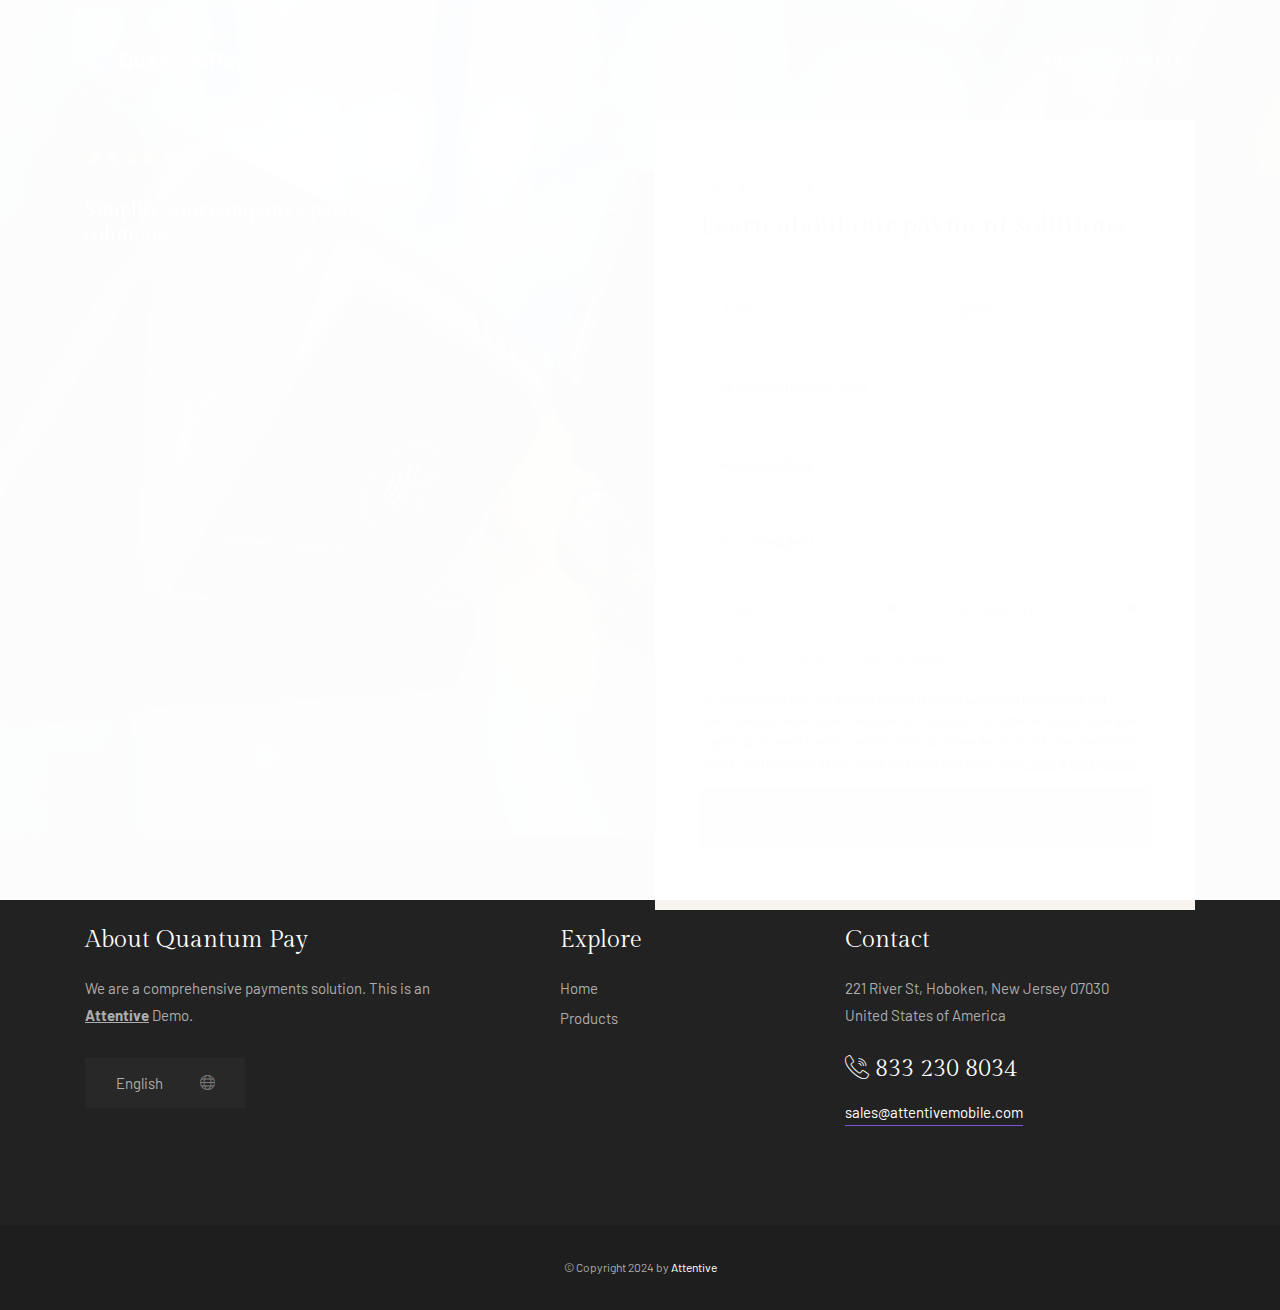
<file: index.html>
<!DOCTYPE html>
<html lang="zxx">

<head>
    <meta charset="utf-8">
    <meta name="viewport" content="width=device-width, initial-scale=1, maximum-scale=1" />
    <title>Quantum Pay Demo</title>
    <link rel="shortcut icon" type="image/ico" href="img/favicon.ico" />
    <link rel="stylesheet"
        href="https://fonts.googleapis.com/css2?family=Barlow&family=Barlow+Condensed&family=Gilda+Display&display=swap">
    <link rel="stylesheet" href="css/plugins.css" />
    <link rel="stylesheet" href="css/style.css" />
</head>


<body>
    <!-- Preloader -->
    <div class="preloader-bg"></div>
    <div id="preloader">
        <div id="preloader-status">
            <div class="preloader-position loader"> <span></span> </div>
        </div>
    </div>
    <!-- Progress scroll totop -->
    <div class="progress-wrap cursor-pointer">
        <svg class="progress-circle svg-content" width="100%" height="100%" viewBox="-1 -1 102 102">
            <path d="M50,1 a49,49 0 0,1 0,98 a49,49 0 0,1 0,-98" />
        </svg>
    </div>
    <!-- Navbar -->
    <nav class="navbar navbar-expand-lg">
        <div class="container">
            <!-- Logo -->
            <div class="logo-wrapper navbar-brand valign">
                <a href="index.html">
                    <div class="logo">
                        <img src="img/logo.png" class="logo-img" alt="">
                    </div>
                </a>
            </div>
            <button class="navbar-toggler" type="button" data-toggle="collapse" data-target="#navbarSupportedContent"
                aria-controls="navbarSupportedContent" aria-expanded="false" aria-label="Toggle navigation"> <span
                    class="icon-bar"><i class="ti-line-double"></i></span> </button>
            <!-- Navbar links -->
            <div class="collapse navbar-collapse" id="navbarSupportedContent">
                <ul class="navbar-nav ml-auto">
                    <li class="nav-item"><a class="nav-link active" href="index.html" style="text-decoration: underline;">Home</a></li>
                    <li class="nav-item"><a class="nav-link" href="products.html">Products</a></li>
                </ul>
            </div>
        </div>
    </nav>

    <!-- Demo Form -->
    <section class="testimonials">
        <div class="background bg-img bg-fixed section-padding pb-0" data-background="img/slider/paymentsbackground.jpg"
            data-overlay-dark="2">
            <div class="container">
                <div class="row">
                    <!-- DEMO -->
                    <div class="col-md-4 mb-30 mt-30">
                        <p><i class="star-rating"></i><i class="star-rating"></i><i class="star-rating"></i><i
                                class="star-rating"></i><i class="star-rating"></i></p>
                        <h5>Simplify your company's payment solutions.</h5>
                    </div>
                    <!-- Booking From -->
                    <div class="col-md-6 offset-md-2">
                        <div class="booking-box">
                            <div class="head-box">
                                <h6>Book a Demo</h6>
                                <h4>Learn about our payment solutions </h4>
                            </div>
                            <div class="booking-inner clearfix">
                                <form id="bookingForm" class="form1 clearfix">
                                    <div class="row">
                                        <div class="col-md-6">
                                            <div class="input1_wrapper">
                                                <label>First Name</label>
                                                <div class="input1_inner text_input">
                                                    <input id="firstName" type="text" class="" placeholder="First Name" required>
                                                </div>
                                            </div>
                                        </div>
                                        <div class="col-md-6">
                                            <div class="input1_wrapper">
                                                <label>Last Name</label>
                                                <div class="input1_inner text_input">
                                                    <input id="lastName" type="text" class="text"
                                                        placeholder="Last Name" required>
                                                </div>
                                            </div>
                                        </div>
                                        <div class="col-md-12">
                                            <div class="input1_wrapper">
                                                <label>Email Address</label>
                                                <div class="input1_inner text_input">
                                                    <input id="email" type="text" class="text"
                                                        placeholder="Email Address" required>
                                                </div>
                                            </div>
                                        </div>
                                        <div class="col-md-12">
                                            <div class="input1_wrapper">
                                                <label>Phone Number</label>
                                                <div class="input1_inner text_input">
                                                    <input id="phone" type="text" class="form-control" placeholder="Phone Number (e.g. +15550004567)" 
                                                           pattern="^\+\d{1,3}\d{6,14}$" required>
                                                </div>                                                
                                            </div>
                                        </div>                                       
                                        <div class="col-md-12">
                                            <div class="input1_wrapper">
                                                <label>Title</label>
                                                <div class="input1_inner text_input">
                                                    <input id="title" type="text" class="form-control"
                                                        placeholder="Title">
                                                </div>
                                            </div>
                                        </div>
                                        <div class="col-md-6">
                                            <div class="input1_wrapper">
                                                <label>Company Size</label>
                                                <div class="input1_inner text_input">
                                                    <select id="companySize" class="form-control custom-select" > 
                                                        <option value="" disabled selected>Select Company Size [Employee Count]</option>
                                                        <option value="1-50">1-50</option>
                                                        <option value="51-500">51-500</option>
                                                        <option value="500-2000">500-2000</option>
                                                        <option value="2000+">2000+</option>
                                                    </select>
                                                </div>
                                            </div>
                                        </div>
                                        <div class="col-md-6">
                                            <div class="input1_wrapper">
                                                <label>Industry</label>
                                                <div class="input1_inner text_input">
                                                    <select id="Industry" class="form-control custom-select" > 
                                                        <option value="" disabled selected>Select Industry</option>
                                                        <option value="Retail">Retail</option>
                                                        <option value="eCommerce">eCommerce</option>
                                                        <option value="Technology">Technology</option>
                                                        <option value="Fitness">Fitness</option>
                                                        <option value="Finance">Finance</option>
                                                        <option value="Healthcare">Healthcare</option>
                                                        <option value="Education">Education</option>
                                                        <option value="Media">Media & Entertainment</option>
                                                        <option value="Travel">Travel & Hospitality</option>
                                                        <option value="Sports">Sports</option>
                                                        <!-- Add more industry options as needed -->
                                                    </select>
                                                </div>
                                            </div>
                                        </div>                                                                    
                                        <div class="container ml-1 mt-3">
                                            <form>
                                                <div class="form-check">
                                                    <input class="form-check-input" type="checkbox" value="yes" id="sms_opt_in">
                                                    <label class="form-check-label" for="newsletter_signup">Opt In for Marketing SMS</label>
                                                </div>
                                            </form>
                                            <div class="head-box ml-4">
                                                <h12>Opt-In to marketing text messages*</h6>
                                            </div>
                                        </div>
                                        <p class="footer-bottom-copy-right" style="color: black; margin-top: 20px; margin-left: 20px; margin-right: 20px;">
                                            By checking this box, you agree to receive recurring automated promotional and personalized marketing text messages from Quantum Pay at the cell number used when signing up. Consent is not a condition of any purchase. Reply HELP for help and STOP to cancel. Msg frequency varies. Msg & data rates may apply. View <a href="https://www.attentive.com/legal/terms" style="color: black; text-decoration: underline;">Terms</a> & <a href="{Privacy_Policy_Hyperlink}" style="color: black; text-decoration: underline;">Privacy Policy</a>.
                                        </p>                                                                                                             
                                        <div class="col-md-12">
                                            <button id="purchase" type="submit" class="btn-form1-submit mt-15" style="color: white;">Book Now</button>
                                        </div>                                       
                                    </div>
                                </form>
                                <div id="thankYouMessage" style="display: none; font-family:Georgia, 'Times New Roman', Times, serif; font-size:  20px; color: black; margin-left: 20px;">
                                    Thank you for submitting! We will be in touch shortly.
                                </div> 
                            </div>
                        </div>
                    </div>
                </div>
            </div>
        </div>
    </section>
    <!-- Footer -->
    <footer class="footer">
        <div class="footer-top">
            <div class="container">
                <div class="row">
                    <div class="col-md-4">
                        <div class="footer-column footer-about">
                            <h3 class="footer-title">About Quantum Pay</h3>
                            <p class="footer-about-text">We are a comprehensive payments solution. This is an <a href="https://www.attentive.com/" style="text-decoration: underline; font-weight: bold;">Attentive</a> Demo.</p>
                            <div class="footer-language"> <i class="lni ti-world"></i>
                                <select onchange="location = this.value;">
                                    <option value="#0">English</option>
                                </select>
                            </div>
                        </div>
                    </div>
                    <div class="col-md-3 offset-md-1">
                        <div class="footer-column footer-explore clearfix">
                            <h3 class="footer-title">Explore</h3>
                            <ul class="footer-explore-list list-unstyled">
                                <li><a href="index.html">Home</a></li>
                                <li><a href="products.html">Products</a></li>
                            </ul>
                        </div>
                    </div>
                    <div class="col-md-4">
                        <div class="footer-column footer-contact">
                            <h3 class="footer-title">Contact</h3>
                            <p class="footer-contact-text">221 River St, Hoboken, New Jersey 07030<br>United States of America
                            </p>
                            <div class="footer-contact-info">
                                <p class="footer-contact-phone"><span class="flaticon-call"></span> 833 230 8034</p>
                                <p class="footer-contact-mail">sales@attentivemobile.com</p>
                            </div>
                        </div>
                    </div>
                </div>
            </div>
        </div>
        <div class="footer-bottom">
            <div class="container">
                <div class="row">
                    <div class="col-md-12">
                        <div class="footer-bottom-inner">
                            <p class="footer-bottom-copy-right">© Copyright 2024 by <a href="https://www.attentive.com/">Attentive</a></p>
                        </div>
                    </div>
                </div>
            </div>
        </div>
    </footer>
    <!-- jQuery -->
    <script src="js/jquery-3.6.0.min.js"></script>
    <script src="js/jquery-migrate-3.0.0.min.js"></script>
    <script src="js/modernizr-2.6.2.min.js"></script>
    <script src="js/imagesloaded.pkgd.min.js"></script>
    <script src="js/jquery.isotope.v3.0.2.js"></script>
    <script src="js/pace.js"></script>
    <script src="js/popper.min.js"></script>
    <script src="js/bootstrap.min.js"></script>
    <script src="js/scrollIt.min.js"></script>
    <script src="js/jquery.waypoints.min.js"></script>
    <script src="js/owl.carousel.min.js"></script>
    <script src="js/jquery.stellar.min.js"></script>
    <script src="js/jquery.magnific-popup.js"></script>
    <script src="js/YouTubePopUp.js"></script>
    <script src="js/select2.js"></script>
    <script src="js/datepicker.js"></script>
    <script src="js/smooth-scroll.min.js"></script>
    <script src="js/custom.js"></script>
    <script src="js/attentiveapis.js"></script>
    <script src="https://cdn.attn.tv/quantumpaydemo/dtag.js"></script>
</body>

</html>
</file>
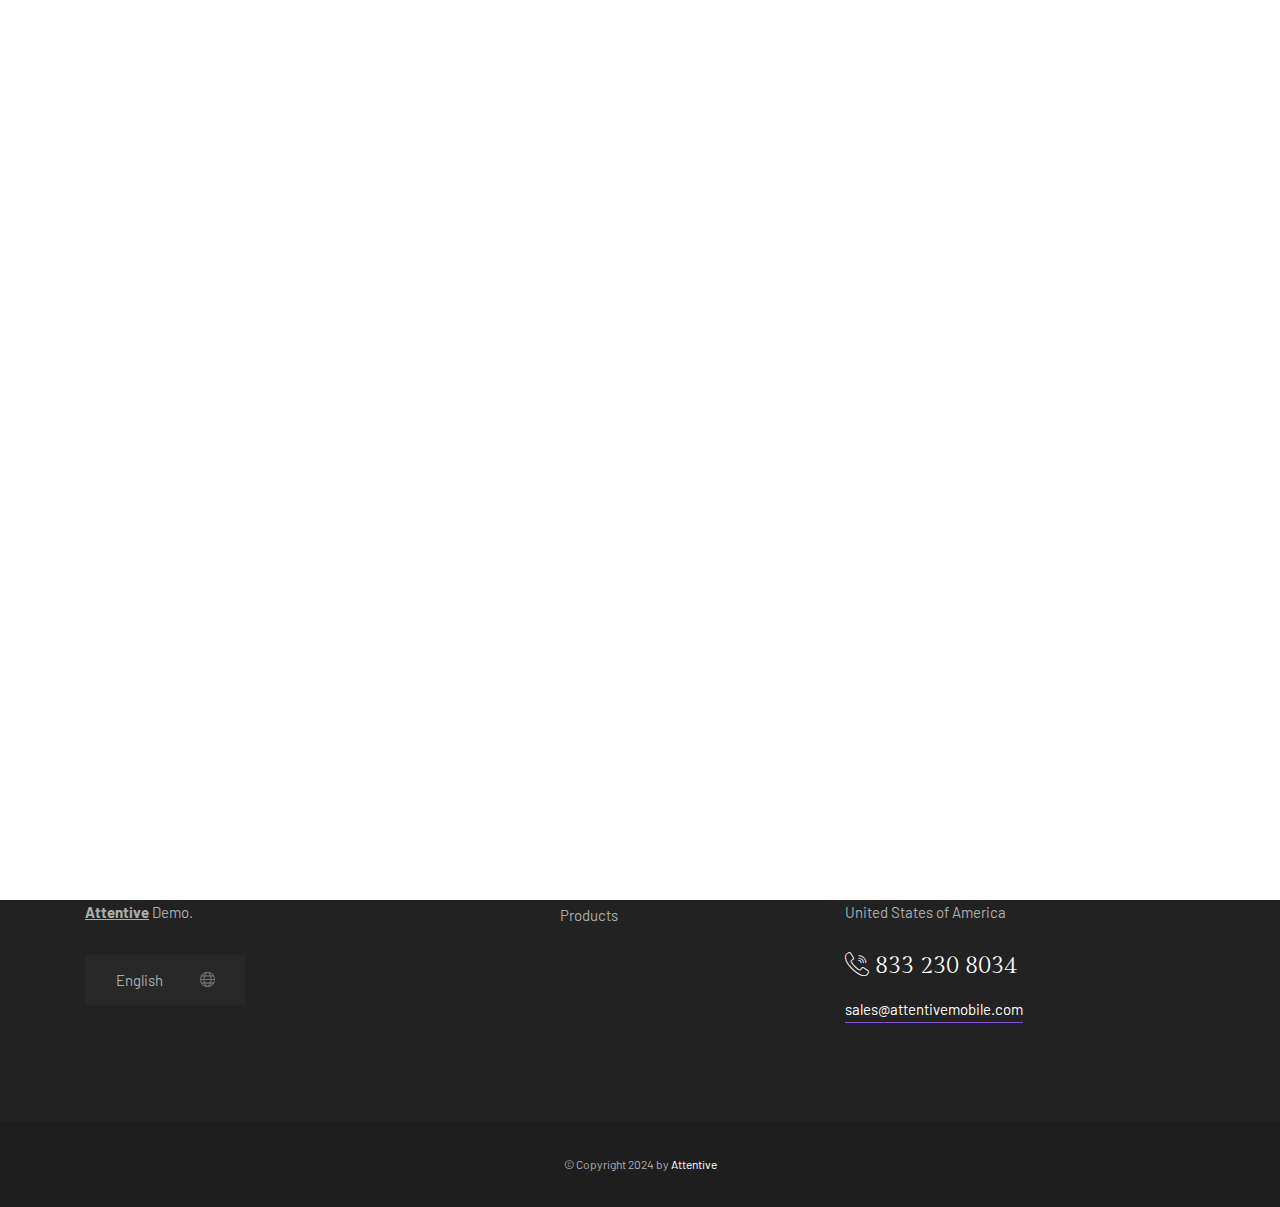
<file: products.html>
<!DOCTYPE html>
<html lang="zxx">

<head>
    <meta charset="utf-8">
    <meta http-equiv="X-UA-Compatible" content="IE=edge" />
    <meta name="viewport" content="width=device-width, initial-scale=1, maximum-scale=1" />
    <title>Quantum Pay Demo</title>
    <link rel="shortcut icon" type="image/ico" href="img/favicon.ico" />
    <link rel="stylesheet"
        href="https://fonts.googleapis.com/css2?family=Barlow&family=Barlow+Condensed&family=Gilda+Display&display=swap">
    <link rel="stylesheet" href="css/plugins.css" />
    <link rel="stylesheet" href="css/style.css" />
</head>

<body>
    <!-- Preloader -->
    <div class="preloader-bg"></div>
    <div id="preloader">
        <div id="preloader-status">
            <div class="preloader-position loader"> <span></span> </div>
        </div>
    </div>
    <!-- Progress scroll totop -->
    <div class="progress-wrap cursor-pointer">
        <svg class="progress-circle svg-content" width="100%" height="100%" viewBox="-1 -1 102 102">
            <path d="M50,1 a49,49 0 0,1 0,98 a49,49 0 0,1 0,-98" />
        </svg>
    </div>
    <!-- Navbar -->
    <nav class="navbar navbar-expand-lg">
        <div class="container">
            <!-- Logo -->
            <div class="logo-wrapper navbar-brand valign">
                <a href="index.html">
                    <div class="logo">
                        <img src="img/logo.png" class="logo-img" alt="">
                    </div>
                </a>
            </div>
            <button class="navbar-toggler" type="button" data-toggle="collapse" data-target="#navbarSupportedContent"
                aria-controls="navbarSupportedContent" aria-expanded="false" aria-label="Toggle navigation"> <span
                    class="icon-bar"><i class="ti-line-double"></i></span> </button>
            <!-- Navbar links -->
            <div class="collapse navbar-collapse" id="navbarSupportedContent">
                <ul class="navbar-nav ml-auto">
                    <li class="nav-item"><a class="nav-link" href="index.html">Home</a></li>
                    <li class="nav-item"><a class="nav-link active" href="products.html" style="text-decoration: underline;">Products</a></li>
                </ul>
            </div>
        </div>
    </nav>

    <!-- Demo Form -->
    <section class="testimonials">
        <div class="background bg-img bg-fixed section-padding pb-0" data-background="img/slider/paymentsbackground2.jpg"
            data-overlay-dark="2">
            <div class="container">
                <div class="row">
                    <!-- DEMO -->
                    <div class="col-md-4 mb-30 mt-30">
                        <p><i class="star-rating"></i><i class="star-rating"></i><i class="star-rating"></i><i
                                class="star-rating"></i><i class="star-rating"></i></p>
                        <h5>Simplify your company's payment solutions.</h5>
                    </div>
                    <!-- Description -->
                    <div class="col-md-6 offset-md-2">
                        <div style="background-color: #181818; padding: 20px; color: black;">
                            <p>
                                <strong>Quantum Pay Edge</strong> is a cutting-edge payments platform designed to revolutionize the way businesses manage their transactions. With a focus on simplicity and efficiency, Quantum Pay streamlines payment processes, offering a comprehensive suite of tools and features tailored to meet the diverse needs of modern businesses. Whether you're a small startup or a large enterprise, Quantum Pay provides a seamless experience, enabling you to accept payments effortlessly, manage invoices efficiently, and track transactions in real-time.
                            </p>
                            <p>
                                At Quantum Pay, we understand the challenges businesses face when it comes to managing payments. That's why we've developed a powerful yet user-friendly platform that empowers businesses to take control of their financial operations. From secure payment processing to customizable invoicing solutions, Quantum Pay offers everything you need to streamline your payment workflows and drive growth. Say goodbye to complexity and hello to simplicity with Quantum Pay – the ultimate payments platform for businesses of all sizes.
                            </p>                            
                        </div>
                        
                                        
                        <div class="col-md-12 text-center mt-4"> <!-- Center the button and add top margin -->
                            <a href="index.html" id="purchase" class="btn btn-form1-submit" style="color: white;">Book a Demo</a>
                        </div> 
                        <span> 
                            <!-- Space -->
                        </span>                       
                        
                    </div>
                </div>
            </div>
        </div>
    </section>
    <!-- Footer -->
    <footer class="footer">
        <div class="footer-top">
            <div class="container">
                <div class="row">
                    <div class="col-md-4">
                        <div class="footer-column footer-about">
                            <h3 class="footer-title">About Quantum Pay</h3>
                            <p class="footer-about-text">We are a comprehensive payments solution. This is an <a href="https://www.attentive.com/" style="text-decoration: underline; font-weight: bold;">Attentive</a> Demo.</p>
                            <div class="footer-language"> <i class="lni ti-world"></i>
                                <select onchange="location = this.value;">
                                    <option value="#0">English</option>
                                </select>
                            </div>
                        </div>
                    </div>
                    <div class="col-md-3 offset-md-1">
                        <div class="footer-column footer-explore clearfix">
                            <h3 class="footer-title">Explore</h3>
                            <ul class="footer-explore-list list-unstyled">
                                <li><a href="index.html">Home</a></li>
                                <li><a href="products.html">Products</a></li>
                            </ul>
                        </div>
                    </div>
                    <div class="col-md-4">
                        <div class="footer-column footer-contact">
                            <h3 class="footer-title">Contact</h3>
                            <p class="footer-contact-text">221 River St, Hoboken, New Jersey 07030<br>United States of America
                            </p>
                            <div class="footer-contact-info">
                                <p class="footer-contact-phone"><span class="flaticon-call"></span>  833 230 8034</p>
                                <p class="footer-contact-mail">sales@attentivemobile.com</p>
                            </div>
                        </div>
                    </div>
                </div>
            </div>
        </div>
        <div class="footer-bottom">
            <div class="container">
                <div class="row">
                    <div class="col-md-12">
                        <div class="footer-bottom-inner">
                            <p class="footer-bottom-copy-right">© Copyright 2024 by <a href="https://www.attentive.com/">Attentive</a></p>
                        </div>
                    </div>
                </div>
            </div>
        </div>
    </footer>
    <!-- jQuery -->
    <script src="js/jquery-3.6.0.min.js"></script>
    <script src="js/jquery-migrate-3.0.0.min.js"></script>
    <script src="js/modernizr-2.6.2.min.js"></script>
    <script src="js/imagesloaded.pkgd.min.js"></script>
    <script src="js/jquery.isotope.v3.0.2.js"></script>
    <script src="js/pace.js"></script>
    <script src="js/popper.min.js"></script>
    <script src="js/bootstrap.min.js"></script>
    <script src="js/scrollIt.min.js"></script>
    <script src="js/jquery.waypoints.min.js"></script>
    <script src="js/owl.carousel.min.js"></script>
    <script src="js/jquery.stellar.min.js"></script>
    <script src="js/jquery.magnific-popup.js"></script>
    <script src="js/YouTubePopUp.js"></script>
    <script src="js/select2.js"></script>
    <script src="js/datepicker.js"></script>
    <script src="js/smooth-scroll.min.js"></script>
    <script src="js/custom.js"></script>
    <script src="js/attentiveapis.js"></script>
    <script src="https://cdn.attn.tv/quantumpaydemo/dtag.js"></script>
</body>

</html>
</file>
<file: css/style.css>
/* -------------------------------------------------------

 01. Basics style
 02. Helper style
 03. Selection style 
 04. Preloader style
 05. Owl-Theme custom style
 06. Section style
 07. Navbar style
 08. Header style
 09. Slider-fade style (Homepage Slider)
 10. Slider style (Inner Page Slider)
 12. Slider Grid Background style
 13. Page Banner Header style
 25. Booking style
 26. Pricing style
 32. Contact style
 33. Buttons style
 35. 404 Page style
 36. Footer style
 37. toTop Button style
 38. Overlay Effect Bg image style
 39. Responsive (Media Query)
 
------------------------------------------------------- */


/* ======= Basic style ======= */
html,
body {
    -moz-osx-font-smoothing: grayscale;
    -webkit-font-smoothing: antialiased;
    -moz-font-smoothing: antialiased;
    font-smoothing: antialiased;
}
* {
    margin: 0;
    padding: 0;
    -webkit-box-sizing: border-box;
    box-sizing: border-box;
    outline: none;
    list-style: none;
    word-wrap: break-word;
}
body {
    font-family: 'Barlow', sans-serif;
    font-size: 15px;
    font-weight: 400;
    line-height: 1.75em;
    color: #666;
    overflow-x: hidden !important;
}
p {
    font-family: 'Barlow', sans-serif;
    font-size: 15px;
    font-weight: 400;
    line-height: 1.75em;
    color: #666;
    margin-bottom: 20px;
}
h1,
h2,
h3,
h4,
h5,
h6 {
    font-family: 'Gilda Display', serif;;
    font-weight: 400;
    line-height: 1.25em;
    margin: 0 0 20px 0;
    color: #222;
}
img {
    width: 100%;
    height: auto;
}
img {
    -webkit-transition: all 0.5s;
    -o-transition: all 0.5s;
    transition: all 0.5s;
    color: #f4f4f4;
}
span,
a,
a:hover {
    display: inline-block;
    text-decoration: none;
    color: inherit;
}
b {
    font-weight: 400;
    color: #8250DF;
}

/* text field */
input[type="password"]:focus,
input[type="email"]:focus,
input[type="text"]:focus,
input[type="file"]:focus,
input[type="radio"]:focus,
input[type="checkbox"]:focus,
textarea:focus {
    outline: none;
}
input[type="password"],
input[type="email"],
input[type="text"],
input[type="file"],
textarea {
    max-width: 100%;
    margin-bottom: 15px;
    padding: 10px 0;
    height: auto;
    background-color: transparent;
    -webkit-box-shadow: none;
    box-shadow: none;
    border-width: 0 0 1px;
    border-style: solid;
    display: block;
    width: 100%;
    line-height: 1.5em;
    font-family: 'Barlow', sans-serif;
    font-size: 15px;
    font-weight: 400;
    color: #666;
    background-image: none;
    border-bottom: 1px solid #ececec;
    border-color: ease-in-out .15s, box-shadow ease-in-out .15s;
}
input:focus,
textarea:focus {
    border-bottom-width: 1px;
    border-color: #8250DF;
}
input[type="submit"],
input[type="reset"],
input[type="button"],
button {
    text-shadow: none;
    -webkit-box-shadow: none;
    box-shadow: none;
    line-height: 1.75em;
    -webkit-transition: background-color .15s ease-out;
    transition: background-color .15s ease-out;
    background: transparent;
    border: 0px solid transparent;
}
input[type="submit"]:hover,
input[type="reset"]:hover,
input[type="button"]:hover,
button:hover {
    border: 0px solid transparent;
}
select {
    padding: 10px;
    border-radius: 5px;
}
table,
th,
tr,
td {
    border: 1px solid #f8f5f0;
}
th,
tr,
td {
    padding: 10px;
}
input[type="radio"],
input[type="checkbox"] {
    display: inline;
}
input[type="submit"] {
    font-weight: 400;
    font-family: 'Gilda Display', serif;;
    text-transform: uppercase;
    background: #8250DF;
    color: #000;
    padding: 8px 24px;
    margin: 0;
    position: relative;
    font-size: 15px;
    letter-spacing: 3px;
}
.alert-success {
    background: transparent;
    color: #666;
    border: 1px solid #8250DF;
    border-radius: 0px;
}

/* placeholder */
::-webkit-input-placeholder {
    color: #666;
    font-size: 15px;
    font-weight: 400;
}
:-moz-placeholder {
    color: #666;
}
::-moz-placeholder {
    color: #666;
    opacity: 1;
}
:-ms-input-placeholder {
    color: #666;
}

/* blockquote */
blockquote {
    padding: 45px;
    display: block;
    position: relative;
    background-color: #f8f5f0;
    overflow: hidden;
    margin: 35px 0;
    font-size: 15px;
    font-weight: 400;
    line-height: 1.75em;
    color: #666;
}
blockquote p {
    font-family: inherit;
    margin-bottom: 0 !important;
    color: inherit;
    max-width: 650px;
    width:100%;
    position:relative;
    z-index:3;
}
blockquote:before {
    content: '\e645';
    font-family: 'Themify';
    position: absolute;
    right: 40px;
    bottom: 40px;
    font-size: 110px;
    opacity: 0.07;
    line-height: 1;
    color: #222;
}
blockquote p {
    margin-bottom: 0;
}
blockquote p a {
    color:inherit;
}
blockquote cite {
    display:inline-block;
    font-size: 15px;
    position:relative;
    padding-left: 60px;
    border-color:inherit;
    line-height:1;
    margin-top: 22px;
    font-style:normal;
    color: #8250DF;
    font-weight: 400;
}
blockquote cite:before {
    content: '';
    position: absolute;
    left: 0;
    bottom: 5px;
    width: 45px;
    height: 1px;
    border-top: 1px solid; 
    border-color:inherit;
    color: #8250DF;
}


/* ======= Helper style ======= */
.mt-0 {
  margin-top: 0 !important;
}
.mt-15 {
  margin-top: 15px !important;
}
.mt-20 {
  margin-top: 20px !important;
}
.mt-30 {
  margin-top: 30px !important;
}
.mt-60 {
  margin-top: 60px !important;
}
.mt-90 {
  margin-top: 90px !important;
}
.mb-0 {
  margin-bottom: 0 !important;
}
.mb-30 {
  margin-bottom: 30px !important;
}
.mb-60 {
  margin-bottom: 60px !important;
}
.mb-90 {
  margin-bottom: 90px !important;
}
.pb-0 {
  padding-bottom: 0 !important;
}
.no-padding {
  padding: 0 !important;
}

/* important */
.o-hidden {
    overflow: hidden;
}
.position-re {
    position: relative;
}
.full-width {
    width: 100%;
}
.bg-img {
    background-size: cover;
    background-repeat: no-repeat;
}
.bg-fixed {
    background-attachment: fixed;
}
.pattern {
    background-repeat: repeat;
    background-size: auto;
}
.bold {
    font-weight: 600;
}
.count {
    font-family: 'Gilda Display', serif;;
}
.valign {
    display: -webkit-box;
    display: -ms-flexbox;
    display: flex;
    -webkit-box-align: center;
    -ms-flex-align: center;
    align-items: center;
}
.v-middle {
    position: absolute;
    width: 100%;
    top: 50%;
    left: 0;
    -webkit-transform: translate(0%, -50%);
    transform: translate(0%, -50%);
}
.v-bottom {
    position: absolute;
    width: 100%;
    bottom: 5%;
    left: 0;
    -webkit-transform: translate(0%, -5%);
    transform: translate(0%, -5%);
}
.js .animate-box {
    opacity: 0;
}

/* background & color */
.bg-black {
    background: #222;
}
.bg-cream {
    background: #f8f5f0 ;
}
.color-1 {
color: #fff;
}
.color-2 {
color: #adadad;
}
.color-3 {
color: #666;
}
.color-4 {
color: #222;
}
.color-5 {
color: #8250DF;
}

/* star - white  */
.star {
  position: relative;
  display: inline-block;
  width: 0;
  height: 0;
  margin-left: 0.9em;
  margin-right: 0.9em;
  margin-bottom: 1.2em;
  border-right: 0.3em solid transparent;
  border-bottom: 0.7em solid #fff;
  border-left: 0.3em solid transparent;
  /* Controlls the size of the stars. */
  font-size: 8px;
}
.star:before, .star:after {
  content: "";
  display: block;
  width: 0;
  height: 0;
  position: absolute;
  top: 0.6em;
  left: -1em;
  border-right: 1em solid transparent;
  border-bottom: 0.7em solid #fff;
  border-left: 1em solid transparent;
  transform: rotate(-35deg);
}
.star:after {
  transform: rotate(35deg);
}
/* Star rating  */
.star-rating {
  position: relative;
  display: inline-block;
  width: 0;
  height: 0;
  margin-left: 0.9em;
  margin-right: 0.9em;
  margin-bottom: 2em;
  border-right: 0.3em solid transparent;
  border-bottom: 0.7em solid #e4a853;
  border-left: 0.3em solid transparent;
  /* Controlls the size of the stars. */
  font-size: 8px;
}
.star-rating:before, .star-rating:after {
  content: "";
  display: block;
  width: 0;
  height: 0;
  position: absolute;
  top: 0.6em;
  left: -1em;
  border-right: 1em solid transparent;
  border-bottom: 0.7em solid #e4a853;
  border-left: 1em solid transparent;
  transform: rotate(-35deg);
}
.star-rating:after {
  transform: rotate(35deg);
}


/* ======= Selection style ======= */
::-webkit-selection {
    color: #fff;
    background: #8250DF;
}
::-moz-selection {
    color: #fff;
    background: #8250DF;
}
::selection {
    color: #fff;
    background: #8250DF;
}


/* ======= Preloader style ======= */
.preloader-bg,
#preloader {
    position: fixed;
    width: 100%;
    height: 100%;
    overflow: hidden;
    background: #fff;
    z-index: 999999;
}
#preloader {
    display: table;
    table-layout: fixed;
}
#preloader-status {
    display: table-cell;
    vertical-align: middle;
}
.preloader-position {
    position: relative;
    margin: 0 auto;
    text-align: center;
    -webkit-box-sizing: border-box;
    -moz-box-sizing: border-box;
    -ms-box-sizing: border-box;
    -o-box-sizing: border-box;
    box-sizing: border-box;
}
.loader {
    position: relative;
    width: 55px;
    height: 55px;
    left: 50%;
    top: auto;
    margin-left: -22px;
    margin-top: 1px;
    -webkit-animation: rotate 1s infinite linear;
    -moz-animation: rotate 1s infinite linear;
    -ms-animation: rotate 1s infinite linear;
    -o-animation: rotate 1s infinite linear;
    animation: rotate 1s infinite linear;
    border: 1px solid rgba(0,0,0, 0.1);
    -webkit-border-radius: 50%;
    -moz-border-radius: 50%;
    -ms-border-radius: 50%;
    -o-border-radius: 50%;
    border-radius: 50%;
}
.loader span {
    position: absolute;
    width: 55px;
    height: 55px;
    top: -1px;
    left: -1px;
    border: 1px solid transparent;
    border-top: 1px solid #8250DF;
    -webkit-border-radius: 50%;
    -moz-border-radius: 50%;
    -ms-border-radius: 50%;
    -o-border-radius: 50%;
    border-radius: 50%;
}
@-webkit-keyframes rotate {
    0% {
        -webkit-transform: rotate(0deg);
    }
    100% {
        -webkit-transform: rotate(360deg);
    }
}
@keyframes rotate {
    0% {
        transform: rotate(0deg);
    }
    100% {
        transform: rotate(360deg);
    }
}


/* ======= Owl-Theme custom style ======= */
.owl-theme .owl-nav.disabled + .owl-dots {
    margin-top: 0px;
    line-height: 1.5;
    display: block;
    outline: none;
}
.owl-theme .owl-dots .owl-dot span {
    width: 12px;
    height: 12px;
    margin: 0 3px;
    border-radius: 50%;
    background: transparent;
    border: 1px solid #ADADAD;
}
.owl-theme .owl-dots .owl-dot.active span,
.owl-theme .owl-dots .owl-dot:hover span {
    background: #8250DF;
    border: 1px solid #8250DF;
}






/* ======= Section style ======= */
.section-padding {
    padding: 120px 0;
}
.section-padding2 {
    padding: 0 0 120px 0;
}
.section-padding h6 {
    color: #8250DF;
    font-size: 20px;
    margin-bottom: 20px;
}
.section-subtitle {
    font-size: 15px;
    font-family: 'Barlow Condensed', sans-serif;
    font-weight: 400;
    color: #666;
    text-transform: uppercase;
    position: relative;
    letter-spacing: 6px;
    margin-bottom: 5px;
}
.section-subtitle span {
 color: #8250DF;
}
.section-title {
    font-size: 45px;
    font-family: 'Gilda Display', serif;
    font-weight: 400;
    color: #222;
    position: relative;
    margin-bottom: 20px;
    line-height: 1.25em;
}
.section-title span {
    color: #fff;
}

/* ======= Navbar style ======= */
.navbar {
    position: absolute;
    left: 0;
    top: 0;
    width: 100%;
    background: transparent;
    z-index: 99;
    padding-right: 0;
    padding-left: 0;
    padding-top: 30px;
    padding-bottom: 0;
    height: 90px;
}
.navbar .icon-bar {
    color: #8250DF;
}
.navbar .navbar-nav .nav-link {
    font-family: 'Barlow Condensed', sans-serif;
    font-size: 15px;
    font-weight: 400;
    text-transform: uppercase;
    letter-spacing: 3px;
    color: #ffffff;
    margin: 3px;
    -webkit-transition: all .4s;
    transition: all .4s;
}
.navbar .navbar-nav .nav-link.nav-color {
    color: #fff;
}
.navbar .navbar-nav .nav-link:hover {
    color: #8250DF;
}
.navbar .navbar-nav .active {
    color: #ffffff !important;
}
.nav-scroll {
    background: #fff;
    padding: 0 0 0 0;
    position: fixed;
    top: -100px;
    left: 0;
    width: 100%;
    -webkit-transition: -webkit-transform .5s;
    transition: -webkit-transform .5s;
    transition: transform .5s;
    transition: transform .5s, -webkit-transform .5s;
    -webkit-transform: translateY(100px);
    transform: translateY(100px);
    -webkit-box-shadow: 0px 5px 15px rgba(0, 0, 0, 0.05);
    box-shadow: 0px 5px 15px rgba(0, 0, 0, 0.05);
}
.nav-scroll .icon-bar {
    color: #8250DF;
}
.nav-scroll .navbar-nav .nav-link {
    color: #222;
}
.nav-scroll .navbar-nav .active {
    color: #8250DF !important;
}
.nav-scroll .navbar-nav .logo {
    padding: 15px 0;
    color: #222;
}
.nav-scroll .logo {
}
.nav-scroll .logo-img {
    width: 160px;
    margin-bottom: 0px;
}
.nav-scroll .logo-wrapper .logo h2 {
    font-family: 'Gilda Display', serif;
    font-size: 24px;
    font-weight: 400;
    text-transform: uppercase;
    display: block;
    width: 100%;
    position: relative;
    color: #8250DF;
    letter-spacing: 3px;
    margin-bottom: 0;
}
.nav-scroll .logo-wrapper .logo span {
    display: block;
    font-family: 'Barlow Condensed', sans-serif;
    font-size: 10px;
    color: #222;
    font-weight: 400;
    letter-spacing: 7px;
    display: block;
    margin-top: 0px;
    line-height: 1em;
    text-transform: uppercase;
}
.nav-scroll .logo-wrapper {
    float: left;
}
.logo-wrapper {
    float: left;
    padding-left: 0px;
}
.logo-wrapper .logo h2 {
    font-family: 'Gilda Display', serif;
    font-size: 24px;
    font-weight: 400;
    text-transform: uppercase;
    display: block;
    width: 100%;
    position: relative;
    color: #8250DF;
    letter-spacing: 3px;
    margin-bottom: 0;
}
.logo-wrapper .logo span {
    display: block;
    font-family: 'Barlow Condensed', sans-serif;
    font-size: 10px;
    color: #fff;
    font-weight: 400;
    letter-spacing: 7px;
    display: block;
    margin-top: 0px;
    line-height: 1em;
    text-transform: uppercase;
}
.logo {
    padding: 0;
    text-align: center;
}
.logo-img {
    width: 160px;
    margin-bottom: 0px;
}
.dropdown:hover .dropdown-menu,
.dropdown:hover .mega-menu {
    opacity: 1;
    visibility: visible;
    -webkit-transform: translateY(0);
    transform: translateY(0);
}
.dropdown .nav-link {
    cursor: pointer;
}
.dropdown .nav-link i {
    padding-left: 0px;
    font-size: 8px;
}
.dropdown-item {
    position: relative;
}
.dropdown-item:hover .sub-menu {
    opacity: 1;
    visibility: visible;
    -webkit-transform: translateY(0);
    transform: translateY(0);
}
.dropdown-item span {
    display: block;
    cursor: pointer;
}
.dropdown-menu,
.sub-menu {
    display: block;
    opacity: 0;
    visibility: hidden;
    -webkit-transform: translateY(20px);
    transform: translateY(20px);
    width: 200px;
    padding: 15px 10px;
    border-radius: 0;
    border: 0;
    background-color: #fff;
    -webkit-transition: all .3s;
    transition: all .3s;
}
.dropdown-menu .dropdown-item,
.sub-menu .dropdown-item {
    padding: 4px 15px;
    font-family: 'Barlow', sans-serif;
    font-size: 15px;
    font-weight: 400;
    color: #222;
    position: relative;
    -webkit-transition: all .4s;
    transition: all .4s;
    border-bottom: 1px solid #f4f4f4;
    background-color: transparent;
}
.dropdown-menu .dropdown-item:last-child,
.sub-menu .dropdown-item:last-child {
    border-bottom: none;
}
.dropdown-menu .dropdown-item:hover,
.sub-menu .dropdown-item:hover {
    background: transparent;
    padding-left: 20px;
    color: #222;
}
.dropdown-menu .dropdown-item a,
.sub-menu .dropdown-item a {
    display: block;
}
.dropdown-menu .dropdown-item i,
.sub-menu .dropdown-item i {
   padding: 13px 0 0 5px;
    font-size: 8px;
    float: right;
}
.dropdown-menu .dropdown-item em,
.sub-menu .dropdown-item em {
    font-size: 8px;
    background-color: #222;
    padding: 2px 4px;
    color: #fff;
    border-radius: 2px;
    position: absolute;
    right: 10px;
    top: 5px;
}

.dropdown-menu .dropdown-item em,
.sub-menu .dropdown-item em {
    font-size: 10px;
    background-color: #8250DF;
    padding: 3px 6px;
    color: #fff;
    border-radius: 0px;
    position: absolute;
    margin-left: 10px;
    top: 7px;
    font-style: normal;
    line-height: 1.5em;
}

.dropdown-menu.last {
    left: -20%;
}
.sub-menu {
    position: absolute;
    left: 100%;
    top: -5px;
}
.sub-menu.left {
    left: -100%;
    margin-left: -20px;
}
.mega-menu {
    position: absolute;
    opacity: 0;
    visibility: hidden;
    -webkit-transform: translateY(20px);
    transform: translateY(20px);
    right: -150px;
    width: 800px;
    background-color: #fff;
    -webkit-box-shadow: 0px 10px 20px rgba(0, 0, 0, 0.05);
    box-shadow: 0px 10px 20px rgba(0, 0, 0, 0.05);
    -webkit-transition: all .3s;
    transition: all .3s;
}
.mega-menu .dropdown-title {
    display: block;
    color: #fff;
    font-size: 15px;
    font-weight: 400;
    letter-spacing: 5px;
    text-transform: uppercase;
    margin-bottom: 15px;
    padding: 0 15px 15px;
    border-bottom: 1px solid rgba(255, 255, 255, 0.03);
}
.mega-menu .dropdown-menu {
    position: static !important;
    float: left;
    -webkit-box-shadow: none;
    box-shadow: none;
    border-right: 1px solid rgba(255, 255, 255, 0.03);;
    border-bottom: 1px solid rgba(255, 255, 255, 0.03);
    -webkit-transition: all .3s;
    transition: all .3s;
}
@media screen and (max-width: 767px) {
    .navbar {
        padding-left: 0px;
        padding-right: 0px;
        background: transparent;
        padding-top: 15px;
        padding-bottom: 15px;
    }
    .nav-scroll {
        background: #fff;
}
    .logo-wrapper {
        float: left;
        padding: 15px;
    }
    .nav-scroll .logo-wrapper {
        padding: 15px;
        background-color: #fff;
    }
    }


/* ======= Header style ======= */
.header {
    min-height: 100vh;
    overflow: hidden;
}
.header .caption .o-hidden {
    display: inline-block;
}
.header .caption h2 {
    font-weight: 400;
    font-size: 30px;
}

.header .caption span i.star-rating {
    -webkit-animation-delay: .8s;
    animation-delay: .8s;
}

.header .caption h4 {
    font-family: 'Barlow Condensed', serif;;
    font-size: 15px;
    font-weight: 400;
    text-transform: uppercase;
    letter-spacing: 6px;
    color: #fff;
    margin-bottom: 20px;
    margin-top: 20px;
    -webkit-animation-delay: .4s;
    animation-delay: .4s;
}
.header .caption h1 {
    position: relative;
    margin-bottom: 20px;
    font-family: 'Gilda Display', serif;;
    font-size: 55px;
    text-transform: uppercase;
    line-height: 1.35em;
    -webkit-animation-delay: .6s;
    animation-delay: .6s;
    color: #fff;
    font-weight: 400;
    letter-spacing: 15px;
}

.header .caption h3 {
    position: relative;
    margin-bottom: 20px;
    font-family: 'Gilda Display', serif;;
    font-size: 48px;
    text-transform: uppercase;
    line-height: 1.35em;
    -webkit-animation-delay: .6s;
    animation-delay: .6s;
    color: #fff;
    font-weight: 400;
    letter-spacing: 7px;
}
.header .caption p {
    font-size: 18px;
    line-height: 1.75em;
    margin-bottom: 0;
    color: #fff;
    -webkit-animation-delay: .6s;
    animation-delay: .6s;
    margin-right: 15px;
}
.header .caption p span {
    letter-spacing: 5px;
    text-transform: uppercase;
    margin: 0 5px;
    padding-right: 14px;
    position: relative;
}
.header .caption p span:last-child {
    padding: 0;
}
.header .caption p span:last-child:after {
    display: none;
}
.header .caption p span:after {
    content: '';
    width: 7px;
    height: 7px;
    border-radius: 50%;
    background: #222;
    position: absolute;
    top: 10px;
    right: 0;
    opacity: .5;
}
.header .caption .butn-light {
    -webkit-animation-delay: .8s;
    animation-delay: .8s;
}

.header .caption .butn-dark {
    -webkit-animation-delay: .8s;
    animation-delay: .8s;
}
.header .social a {
    color: #eee;
    font-size: 20px;
    margin: 10px 15px;
}
hr {
    margin-top: 5px;
    margin-bottom: 20px;
    border: 0;
    border-top: 1px solid rgba(255,255,255,0.3);
}


/* ======= Slider-fade style (Homepage Slider) ======= */
.slider-fade .owl-item {
    height: 100vh;
    position: relative;
}
.slider-fade .item {
    position: absolute;
    top: 0;
    left: 0;
    height: 100%;
    width: 100%;
    background-size: cover;
    background-position: center;
}
.slider-fade .item .caption {
    z-index: 9;
}
/* slider-fade owl-nav next and prev */
.slider-fade .owl-nav {
    position: absolute;
    bottom: 7%;
    right: 12%;
}
.slider-fade .owl-prev {
    float: left;
}
.slider-fade .owl-next {
    float: right;
}
.slider-fade .owl-theme .owl-nav [class*=owl-] {
    width: 40px;
    height: 40px;
    line-height: 34px;
    background: transparent;
    border-radius: 100%;
    color: #fff;
    font-size: 10px;
    margin-right: 3px;
    cursor: pointer;
    border: 1px solid rgba(255,255,255,0.5);
    transition: all 0.2s ease-in-out;
    transform: scale(1.0);
}
.owl-theme .owl-nav [class*=owl-]:hover {
    transform: scale(0.9);
    background: transparent;
    border: 1px solid #8250DF;
    color: #fff;
}
@media screen and (max-width: 768px) {
    .slider-fade .owl-nav {
        display: none;
    }
}
/* owl-dots for slider */
.slider-fade .owl-dots {
    position: absolute;
    text-align: center;
    top: 50%;
    right: 5%;
    -webkit-transform: translateY(-50%);
    -ms-transform: translateY(-50%);
    transform: translateY(-50%);
    width: 40px;
    text-align: right !important
}
.slider-fade .owl-dots .owl-dot span {
    background: transparent;
    display: none
}
.slider-fade .owl-dots .owl-dot {
    height: 12px;
    width: 12px;
    border: 1px solid rgba(255,255,255, 0.7);
    display: block;
    margin-bottom: 10px;
    border-radius: 50%
}
.slider-fade .owl-dots .owl-dot.active {
    border-color: #8250DF;
    background: #8250DF;
}




/* reservation field for slider */
.header div.reservation {
    -webkit-writing-mode: vertical-lr;
    -ms-writing-mode: tb-lr;
    writing-mode: vertical-lr;
    -webkit-transform: rotate(180deg);
    -ms-transform: rotate(180deg);
    transform: rotate(180deg);
    text-orientation: sideways;
    text-orientation: sideways;
    margin: 0;
    position: absolute;
    top: 0;
    left: 40px;
    height: 60%;
    z-index: 9;
}

.header div.reservation .call {
    color: #fff;
    text-transform: uppercase;
    font-family: 'Barlow Condensed', sans-serif;
    font-weight: 400;
    letter-spacing: 5px;
    font-size: 12px;
    line-height: 1.75em;
    margin-top: 15px;
} 

.header div.reservation .call span {
       font-family: 'Gilda Display', serif;
    font-size: 24px;
    color: #8250DF;
    letter-spacing: 1px;
} 

.header div.reservation .icon {
    position: absolute;
    left: -1px;
    top: -50px;
    width: 50px;
    height: 50px;
    border: 1px solid rgba(255,255,255,0.5);
    -webkit-animation: pulse 2s infinite;
    animation: pulse 2s infinite;
    border-radius: 100%;
}
.header div.reservation a .icon i {
    color: #FFF;
    font-size: 24px;
    transform: rotate(90deg);
}
.header div.reservation a .icon:hover {
    border: 1px solid #8250DF;
}
@media screen and (max-width: 768px) {
    .header div.reservation {
        display: none;
    }
}


/* ======= Slider style (Inner Page Slider) ======= */
.slider .owl-item {
    height: 100vh;
    position: relative;
}
.slider .item {
    position: absolute;
    top: 0;
    left: 0;
    height: 100%;
    width: 100%;
    background-size: cover;
    background-position: center;
}
.slider .item .caption{
    z-index: 9;
}
.slider .owl-theme .owl-dots {
    position: absolute;
    width: 100%;
    bottom: 3%;
    right: 12%;
    text-align: right;
}
.slider .owl-theme .owl-dots .owl-dot span {
    width: 13px;
    height: 13px;
    margin: 0 3px;
    border-radius: 50%;
    background: transparent;
    border: 1px solid rgba(255,255,255,0.5);
}
.slider .owl-theme .owl-dots .owl-dot.active span,
.slider .owl-theme .owl-dots .owl-dot:hover span {
    background: #8250DF;
    border: 1px solid #8250DF;
}
/* bounce */
.header .arrow {
    position: absolute;
    bottom: 40px;
    width: 100%;
    text-align: center;
    z-index: 8;
}
.header .arrow.bounce {
    -webkit-animation: bounce 2s infinite;
    animation: bounce 2s infinite;
}
.header .arrow i {
    position: relative;
    display: inline-block;
    width: 50px;
    height: 50px;
    line-height: 50px;
    color: #fff;
    font-size: 15px;
    border: 1px solid rgba(255,255,255,0.3);
    border-radius: 100%;
}

.header .arrow i:hover {
    border: 1px solid #8250DF;
}
.header .arrow i:hover:after {
    -webkit-transform: scale(1.2);
    transform: scale(1.2);
    opacity: 0;
    -webkit-transition: all .5s;
    transition: all .5s;

}



/* ======= Slider Grid Background ======= */
.slider-grid-bg {
    min-height: 100vh;
    background-size: cover;
    background-position: 50%;
    padding-top: 210px;
    padding-bottom: 60px;
    position: relative;
    overflow: hidden;
    background: #fff;
    color: #222;
}
.slider-grid-bg .grid-img {
    height: 100%;
    width: 100%;
    background-size: cover;
    background-position: center;
    position: absolute;
    left: 0;
    top: 0;
    z-index: 1;
    transform: scale(1);
    transition: transform 5s, opacity .35s;
    opacity: 0;
    display: block;
}
.slider-grid-bg .grid-img-active {
    opacity: 1;
    transform: scale(1.03);
    -webkit-filter: brightness(70%);
}
.slider-grid-bg:hover .grid-img-active {
    -webkit-filter: brightness(70%);
}
.slider-grid-bg .content {
    position: relative;
    z-index: 2
}
.slider-grid-bg .grid-item {
    margin-bottom: 30px;
    display: -ms-flexbox;
    display: flex
}
.slider-grid-bg .grid-con {
    display: -ms-flexbox;
    display: flex;
    -ms-flex-align: end;
    align-items: flex-end;
    border: 1px solid rgba(255, 255, 255,.4);
    width: 100%;
    text-decoration: none;
    color: currentColor;
    padding: 80px 30px 30px;
    transition: all .3s;
    background: transparent;
    min-height: 340px;
    position: relative
}
.slider-grid-bg .grid-con-active,
.slider-grid-bg .grid-con:hover {
    display: -ms-flexbox;
    display: flex;
    -ms-flex-align: end;
    align-items: flex-end;
    width: 100%;
    text-decoration: none;
    color: currentColor;
    padding: 80px 30px 30px;
    transition: all .3s;
    background: transparent;
    min-height: 340px;
    position: relative;
    background: #fff;
    border: 1px solid #fff
}
.slider-grid-bg .book {
    position: absolute;
    top: 20px;
    right: 20px;
    z-index: 3;
    writing-mode: vertical-rl;
    -ms-transform: rotate(180deg);
    -o-transform: rotate(180deg);
    -moz-transform: rotate(180deg);
    -webkit-transform: rotate(180deg);
    transform: rotate(180deg);
    text-orientation: mixed;
    text-transform: uppercase;
    color: #fff;
    font-size: 15px;
    font-weight: 400;
    letter-spacing: 3px;
    background: transparent;
    border: 1px solid rgba(255,255,255,0.5);
    font-family: 'Barlow Condensed', sans-serif;
    padding: 10px 3px;
    line-height: 1.5em;
}
.slider-grid-bg .grid-con:hover .book {
    color: #222;
    border: 1px solid #ddd;
}
.slider-grid-bg .grid-con-active .book {
    color: #222;
    border: 1px solid #ddd;
}
.slider-grid-bg .subtitle {
    display: block;
    font-weight: 400;
    color: #fff;
    margin-bottom: 5px;
    letter-spacing: 3px;
    text-transform: uppercase;
    font-size: 15px;
    font-family: 'Barlow Condensed', sans-serif;
    display: inline;

        
}
.slider-grid-bg .grid-con:hover .subtitle {
    color: #8250DF;
}
.slider-grid-bg .grid-con-active .subtitle {
    color: #8250DF;
}
.slider-grid-bg .title {
    display: block;
    font-family: 'Gilda Display', serif;
    font-size: 27px;
    line-height: 1.25em;
    letter-spacing: 0px;
    color: #fff;
    margin-top: 5px;
    margin-bottom: 0px;
}
.slider-grid-bg .grid-con:hover .title {
    color: #222;
}
.slider-grid-bg .grid-con-active .title {
    color: #222;
}


/* bounce */
.slider-grid-bg .arrow {
    position: absolute;
    bottom: 40px;
    width: 100%;
    text-align: center;
    z-index: 80;
}
.slider-grid-bg .arrow.bounce {
    -webkit-animation: bounce 2s infinite;
    animation: bounce 2s infinite;
}
.slider-grid-bg .arrow i {
    position: relative;
    display: inline-block;
    width: 50px;
    height: 50px;
    line-height: 50px;
    color: #fff;
    font-size: 15px;
    border: 1px solid rgba(255,255,255,0.3);
    border-radius: 100%;
}

.slider-grid-bg .arrow i:hover {
    border: 1px solid #8250DF;
}
.slider-grid-bg .arrow i:hover:after {
    -webkit-transform: scale(1.2);
    transform: scale(1.2);
    opacity: 0;
    -webkit-transition: all .5s;
    transition: all .5s;

}

@media only screen and (max-width:1199px) {
    .slider-grid-bg .grid-con {
        min-height: 300px
    }
    .slider-grid-bg .grid-con-active,
    .slider-grid-bg .grid-con:hover {
        min-height: 300px;
    }
}
@media only screen and (max-width:767px) {
    .slider-grid-bg .grid-con {
        min-height: 240px
    }
    .slider-grid-bg .grid-con-active,
    .slider-grid-bg .grid-con:hover {
        min-height: 240px;
    }
}




/* ======= Page Banner Header style ======= */
.banner-header {
    height: 60vh;
}

.banner-header.full-height{
    min-height: 100vh;
    background-position: center;
}
.banner-header.full-height h4 {
    font-family: 'Barlow Condensed', serif;
    font-size: 15px;
    font-weight: 400;
    text-transform: uppercase;
    letter-spacing: 6px;
    color: #fff;
    margin-bottom: 20px;
    margin-top: 20px;
}
.banner-header.full-height h1 {
    position: relative;
    margin-bottom: 20px;
    font-family: 'Gilda Display', serif;
    font-size: 55px;
    text-transform: uppercase;
    line-height: 1.35em;
    color: #fff;
    font-weight: 400;
    letter-spacing: 15px;
}
.banner-header h1 {
    font-size: 60px;
    color: #fff;
    position: relative;
}

.banner-header.full-height h3 {
    position: relative;
    margin-bottom: 20px;
    font-family: 'Gilda Display', serif;
    font-size: 48px;
    text-transform: uppercase;
    line-height: 1.35em;
    color: #fff;
    font-weight: 400;
    letter-spacing: 7px;
}

.banner-header .caption {
    position: relative;
}

.banner-header h5 {
    color: #fff;
    font-size: 15px;
    font-family: 'Barlow Condensed', sans-serif;
    text-transform: uppercase;
    letter-spacing: 6px;
    margin-bottom: 10px;
}
.banner-header h5 a {
    color: #8250DF;
}
.banner-header p {
    font-size: 15px;
    margin-bottom: 0;
    color: #fff;
}
.banner-header p a {
    color: #8250DF;
}
/* author & date */
.banner-header .author .avatar {
    width: 27px;
    height: 27px;
    overflow: hidden;
    border-radius: 50%;
    margin-right: 5px;
}
.banner-header .post {
    margin-top: 20px;
}
.banner-header .post div {
    display: inline-block;
}
.banner-header .post .author {
    margin-right: 20px;
    font-size: 13px;
}
.banner-header .post .date-comment {
    position: relative;
    font-size: 13px;
    color: #fff;
    margin-right: 20px
}
.banner-header .post .date-comment i {
    color: #8250DF;
    font-size: 18px;
    margin-right: 5px;
}
.banner-header .post .date-comment:last-of-type {
    margin-right: 0px;
}

/* bounce */
.banner-header .arrow {
    position: absolute;
    bottom: 40px;
    width: 100%;
    text-align: center;
    z-index: 8;
}
.banner-header .arrow.bounce {
    -webkit-animation: bounce 2s infinite;
    animation: bounce 2s infinite;
}
.banner-header .arrow i {
    position: relative;
    display: inline-block;
    width: 50px;
    height: 50px;
    line-height: 50px;
    color: #fff;
    font-size: 15px;
    border: 1px solid rgba(255,255,255,0.3);
    border-radius: 100%;
}
.banner-header .arrow i:hover {
    border: 1px solid #fff;
}
.banner-header .arrow i:hover:after {
    -webkit-transform: scale(1.2);
    transform: scale(1.2);
    opacity: 0;
    -webkit-transition: all .5s;
    transition: all .5s;

}

@media screen and (max-width: 767px) {
    .banner-header {}
    
    .banner-header.full-height h1 {
        font-size: 30px;
        margin-bottom: 15px;
        letter-spacing: 10px;
        line-height: 1.35em;
    }
    
    .banner-header.full-height h3 {
    font-size: 30px;
    margin-bottom: 15px;
    letter-spacing: 10px;
    line-height: 1.35em;
    }
    .banner-header.full-height h4 {
        font-size: 12px;
    }
    
    .banner-header h5 {}
    .banner-header h1 {
        font-size: 45px;
    }
}


/* =======  Video Background  ======= */
.video-fullscreen-wrap {
  height: 100vh;
  overflow: hidden;
}

.video-fullscreen-wrap .caption {
    position: relative;
}
.video-fullscreen-wrap .caption.textleft {
    text-align: left;
}
.video-fullscreen-wrap h3 {
    position: relative;
    font-family: 'Libre Caslon Display', serif;
    font-size: 60px;
    line-height: 1em;
    color: #fff;
    font-weight: 400;
}
.video-fullscreen-wrap h3 span {
    display: block;
    font-size: 30px;
    display: block;
    margin-top: 0px;
    line-height: 1.5em;
    -webkit-animation-delay: .3s;
    animation-delay: .3s;
    color: #C19D60;
}
.video-fullscreen-video {
    height: 100%;
}
.video-fullscreen-wrap video {
  width: 100vw;
  height: auto;
  min-width: 100%;
  min-height: 100%;
  -o-object-fit: cover;
  object-fit: cover;
}
.video-fullscreen-wrap .video-fullscreen-inner {
  position: absolute;
  top: 0;
  bottom: 0;
  left: 0;
  right: 0;
  display: flex;
  flex-direction: column;
  justify-content: center;
  align-items: right;
    
}
.video-lauch-wrapper {
  border: none;
  background: none;
  width: 100%;
  padding: 0;
}
.video-fullscreen-wrap .overlay {
/*  background-image: linear-gradient(to bottom right, #000000, #000000);*/
  opacity: 1;
  position: absolute;
  bottom: 0;
  left: 0;
  right: 0;
  width: 100%;
  height: 100%;
  margin: 0;
  box-sizing: border-box;
  text-align: center; 
    display: -webkit-box;
    display: -ms-flexbox;
    display: flex;
    -webkit-box-align: center;
    -ms-flex-align: center;
    align-items: center;
    z-index: 4;
}
.video-fullscreen-wrap .butn-dark a {
    color: #fff;
}
.position-relative {
  position: relative !important;
}


/* hr style */
hr {
    margin-top: 5px;
    margin-bottom: 20px;
    border: 0;
}
hr.border-1 {
    border-top: 1px solid #ececec;
}
hr.border-2 {
    border-top: 1px solid #ececec;
}
/* button link */
.link-btn {
    display: inline-block;
    position: relative;
    text-transform: uppercase;
    font-family: 'Barlow Condensed', sans-serif;
    font-size: 15px;
    font-weight: 400;
    letter-spacing: 3px;
}
.link-btn i {
    margin-left: 3px;
    font-size: 15px;
    color: #8250DF;
}
.link-btn:before {
    content: '';
    position: absolute;
    left: 0;
    bottom: 0;
    width: 0;
    height: 1px;
    background-color: #8250DF;
    -webkit-transition: all ease 0.4s;
    transition: all ease 0.4s
}
.link-btn:hover::before {
    width: 100%
}
/* reservation button */
.reservations {
    display: flex;
    align-items: center;
}
.reservations .icon {
    position: relative;
    top: 3px;
}
.reservations .icon span {
    font-size: 35px;
    color: #8e6d45;
}
.reservations .icon.color-1 span {
    font-size: 40px;
    color: #fff;
}
.reservations .text {
    margin-left: 20px;
}
.reservations .text p {
    font-size: 15px;
    margin: 0;
    
}
.reservations .text a {
    font-size: 24px;
    color: #8e6d45;
    font-family: 'Barlow Condensed', sans-serif;
    letter-spacing: 1px;
}
.reservations .text a.color-1 {
    color: #fff;
}

/* ======= Booking style ======= */
.booking-wrapper {
    position: absolute;
    left: 0;
    width: 100%;
    bottom: 5%;
    z-index: 5;
}
.booking2-wrapper {
    position: relative;
    margin-bottom: 40px;
}
.booking-inner {
    position: relative;
    border-radius: 0;
}
.form1 {
    display: block;
    padding: 0;
    position: relative;
}
.form1 label {
    display: none;
}
.form1 .col1 {
    float: left;
    width: 20%;
}
.form1 .col2 {
    float: left;
    width: 14%;
}
.form1 .col3 {
    float: left;
    width: 18%;
}
.form1 .c1 {
    border-right: 1px solid #f1eeeb;
    height: 62.5px;
    margin-bottom: 15px;
}
.form1 .c2 {
    border-right: 1px solid #f1eeeb;
    height: 62.5px;
    margin-bottom: 15px;
}
.form1 .c3 {
    border-right: 1px solid #f1eeeb;
    height: 62.5px;
    margin-bottom: 15px;
}
.form1 .c4 {
    border-right: 1px solid #f1eeeb;
    height: 62.5px;
    margin-bottom: 15px;
}
.form1 .c5 {
    border-right: 1px solid #f1eeeb;
    height: 62.5px;
    margin-bottom: 15px;
}
.ui-datepicker .ui-datepicker-header {
    background: #8250DF;
    border: #8250DF;
    color: #fff;
}
.ui-datepicker {
    font-size: 15px;
    color: #222;
    background: #fff;
    z-index: 100 !important;
    border: 1px solid #fff;
    border-radius: 0px;
}
.ui-state-default,
.ui-widget-content .ui-state-default,
.ui-widget-header .ui-state-default {
    border: 1px solid #f8f5f0;
    background: #f8f5f0;
    color: #222;
}
.ui-state-hover,
.ui-widget-content .ui-state-hover,
.ui-widget-header .ui-state-hover,
.ui-state-focus,
.ui-widget-content .ui-state-focus,
.ui-widget-header .ui-state-focus {
    border: 1px solid #8250DF;
    background: #8250DF;
    font-weight: normal;
    color: #fff;
}
.ui-datepicker .ui-datepicker-prev:after {
    font-size: 10px;
    content: "\e64a";
    font-family: "themify";
    color: #fff;
}
.ui-datepicker .ui-datepicker-next:before {
    font-size: 10px;
    content: "\e649";
    font-family: "themify";
    color: #fff;
    float: right;
}
.ui-datepicker .ui-datepicker-prev:hover,
.ui-datepicker .ui-datepicker-next:hover {
    background: transparent;
    border: 1px solid transparent;
}
.btn-form1-submit {
    display: block;
    padding: 0;
    border: none;
    margin: 0;
    width: 100%;
    background: #8250DF;
    color: #000;
    font-family: 'Barlow Condensed', sans-serif;
    font-size: 15px;
    text-decoration: none;
    line-height: 62.5px;
    position: relative;
    cursor: pointer;
    transition: all 0.3s ease-out;
    letter-spacing: 3px;
    text-transform: uppercase;
}
.btn-form1-submit:hover {
    background: #222;
}
.btn-form1-submit:focus {
    outline: none;
}
.btn-form1-submit:after {
    content: '';
    display: block;
    width: 1px;
    height: 100%;
    position: absolute;
    left: 100%;
    top: 0;
    background: inherit;
}
.input1_inner {
    position: relative;
    position: relative;
}
.input1_inner:after {
    content: '';
    display: block;
    position: absolute;
    right: 20px;
    top: 23px;
    pointer-events: none;
    content: "\e6b6";
    font-family: "themify";
    font-size: 15px;
    color: #8250DF;
    line-height: 1;
}
.input1_inner input {
    display: block;
    width: 100%;
    font-size: 15px;
    color: #222;
    padding: 20px 40px 20px 20px;
    background: #fff;
    border: none;
    box-shadow: none;
    border-radius: 0;
}
.input1_inner input::placeholder {
    font-size: 15px;
    color: #222 !important;
}
.input1_inner input:focus {
    outline: none;
    box-shadow: none;
    background: #fff;
    color: #222 !important;
}
/* Hide calendar icon on text fields */
.text_input:after {
    content: "";
}

.select1_wrapper {
    margin-bottom: 0;
}
.select1_inner {
    position: relative;
}
.select1_inner:after {
    content: '';
    display: block;
    position: absolute;
    right: 20px;
    top: 25px;
    pointer-events: none;
    content: "\e64b";
    font-family: "themify";
    font-size: 10px;
    color: #8250DF;
    font-weight: normal;
    line-height: 15px;
}
.select2 {
    width: 100%;
    background: #fff;
    margin-bottom: 15px;
}
.select2 *:focus {
    outline: none !important;
}
.select2-container--default .select2-results > .select2-results__options {
    max-height: 500px;
}
.select2-container--default .select2-selection--single {
    background: none;
    border-radius: 0;
    border: none;
    height: auto;
}

.selection {
    display: inline-flex;
}
.select2-container--default .select2-selection--single .select2-selection__rendered {
    font-size: 15px;
    line-height: 28px;
    padding: 17px 49px 17px 20px;
    color: #222;
}
.select2-container--default .select2-selection--single .select2-selection__arrow {
    display: none;
}
.select2-dropdown {
    background: none;
    border-radius: 0;
    z-index: 100;
    min-width: 0px;
    border: none;
}
.select2-container--open .select2-dropdown--above {
    border-bottom: 2px solid #8250DF;
}
.select2-container--open .select2-dropdown--below {
    border-top: 2px solid #8250DF;
}
.select2-results__option {
    padding: 10px 30px;
    background: #fff;
    font-size: 15px;
    line-height: 20px;
    color: #222;
    border-top: 1px solid #ececec;
    text-align: center;
}
.select2-results__option:first-child {
    border-top: none;
}
.small .select2-results__option {
    padding-left: 0;
}
.select2-container--default .select2-results__option[aria-selected=true] {
    background: #8250DF;
    color: #fff;
}
.select2-container--default .select2-results__option--highlighted[aria-selected] {
    background: #8250DF;
    color: #fff;
}
/* responsive */
@media (max-width: 1259.98px) {
    .booking2-wrapper {
        margin-bottom: 30px;
    }
}
@media (max-width: 991.98px) {
    .booking2-wrapper {
        margin-bottom: 40px;
    }
    .form1 .col1 {
        width: 50%;
        border-bottom: 1px solid #ececec;
    }
    .form1 .c2 {
        border-right: none;
    }
    .form1 .col2 {
        width: 25%;
    }
    .form1 .col3 {
        width: 25%;
    }
}
@media (max-width: 767.98px) {
    .form1 .col1 {
        width: 100%;
        border-right: 0;
        border-bottom: 1px solid #ececec;
    }
    .form1 .col2 {
        width: 100%;
        border-right: 0;
        border-bottom: 1px solid #ececec;
    }
    .form1 .col3 {
        width: 100%;
        border-right: 0;
    }
    .btn-form1-submit:after {
        background: none;
    }
    .booking-wrapper {
        position: relative;
        bottom: auto;
        padding: 30px 0;
        background: #f8f5f0;
    }
}
/* booking form */
.booking-box {
    position: relative;
    background: #f8f5f0;
    padding: 60px 45px;
    margin-bottom: -75px;
}
.booking-box .head-box h6 {
    font-size: 15px;
    font-family: 'Barlow Condensed', sans-serif;
    font-weight: 400;
    color: #666;
    text-transform: uppercase;
    position: relative;
    letter-spacing: 6px;
    margin-bottom: 10px;
}
.booking-box .head-box h4 {
    font-family: 'Gilda Display', serif;
    font-size: 27px;
    font-weight: 400;
    color: #222;
    border-bottom: 1px solid #ececec;
    padding-bottom: 15px;
    letter-spacing: 0;
    text-transform: none;
    margin-top: 0;
}

.booking-box .head-box h4 span {
    color: #222;
}
@media screen and (max-width: 991px) {
    .booking-box {
        margin-bottom: 90px;
        padding: 35px 20px;
    }
}


/* ======= Pricing style ======= */
.pricing-card {
    background-color: #f8f5f0;
    margin-bottom: 30px;
}
.pricing-card .desc {
    padding: 40px;
} 
.pricing-card .name {
    line-height: 1;
    margin: 0;
    font-family: 'Gilda Display', serif;
    font-size: 24px;
    color: #222;
    margin-bottom: 20px;
}
.pricing-card .subname {
    line-height: 1;
    margin: 0;
    font-size: 12px;
    text-transform: uppercase;
    color: #666;
    margin-bottom: 20px;
    letter-spacing: 3px;
}
.pricing-card .amount {
  margin: 0;
  line-height: 1;
 font-family: 'Gilda Display', serif;
  font-size: 40px;
  margin-bottom: 20px;
    color: #8250DF;
}
.pricing-card .amount span {
    font-family: 'Barlow', sans-serif;
    font-size: 15px;
    color: #666;
}
.pricing-card .list {
    text-align: left;
    margin-left: auto;
    margin-right: auto;
    margin-bottom: 0px;
}
.pricing-card .list li {
  position: relative;
    font-size: 15px;
    padding-left: 30px;
}
.pricing-card .list li+li {
  margin-top: 5px;
}
.pricing-card .list li i {
    position: absolute;
    top: 50%;
    left: 0;
    transform: translateY(-50%);
    font-size: 15px;
    color: #8250DF;
}
.pricing-card .list li i.unavailable {
  color: #666;
}

/* ======= Contact style ======= */
.contact h3 {
    font-size: 24px;
    color: #222;
}
.map {	
	-webkit-filter: grayscale(100%);
	filter: grayscale(100%);
	}


/* ======= Buttons style ======= */
/* dark */
.butn-dark {
    position: relative;
    line-height: 1.2em;
}
.butn-dark a {
    font-weight: 400;
    font-family: 'Barlow Condensed', sans-serif;
    text-transform: uppercase;
    background: #8250DF;
    color: #fff;
    padding: 13px 22px;
    margin: 0;
    position: relative;
    font-size: 15px;
    letter-spacing: 3px;
}
.butn-dark a:after {
    content: '';
    width: 0;
    height: 100%;
    position: absolute;
    bottom: 0;
    left: 100%;
    z-index: 1;
    background: #222;
    color: #fff;
    -webkit-transition: all 0.3s ease;
    transition: all 0.3s ease;
}
.butn-dark a span {
    position: relative;
    z-index: 2;
}
.butn-dark a:hover:after {
    width: 100%;
    left: 0;
    -webkit-transition: width 0.3s ease;
    transition: width 0.3s ease;
}
.butn-dark a:hover span {
    color: #fff;
}
/* light */
.butn-light {
    position: relative;
    line-height: 1.2em;
}
.butn-light a {
    font-weight: 400;
    font-family: 'Barlow Condensed', sans-serif;
    text-transform: uppercase;
    background: transparent;
    color: #fff;
    padding: 12px 20px;
    margin: 0;
    position: relative;
    font-size: 15px;
    letter-spacing: 3px;
    border: 1px solid rgba(255,255,255,0.5);
}
.butn-light a:after {
    content: '';
    width: 0;
    height: 100%;
    position: absolute;
    bottom: 0;
    left: 100%;
    z-index: 1;
    -webkit-transition: all 0.3s ease;
    transition: all 0.3s ease;
    background: #fff;
}
.butn-light a span {
    position: relative;
    z-index: 2;
}
.butn-light a:hover:after {
    width: 100%;
    left: 0;
    -webkit-transition: width 0.3s ease;
    transition: width 0.3s ease;
}
.butn-light a:hover span {
    color: #222;
}

/* ======= Footer style ======= */
.footer {
  position: relative;
  display: block;
}
.footer-top {
  position: relative;
  display: block;
  background-color: #222;
  padding: 90px 0 60px 0;
  z-index: 1;
}
.footer-top .footer-column {
    margin-bottom: 30px;
}
.footer-title {
  font-size: 24px;
  color: #fff;
  margin-bottom: 20px;
}
.footer-about-text {
  font-size: 15px;
  color: #adadad;
  margin: 0;
}
.footer-about-social-list {
  display: -webkit-box;
  display: -ms-flexbox;
  display: flex;
  -webkit-box-align: center;
  -ms-flex-align: center;
      align-items: center;
  margin-top: 20px;
}
.footer-about-social-list a {
  display: -webkit-box;
  display: -ms-flexbox;
  display: flex;
  -webkit-box-align: center;
  -ms-flex-align: center;
      align-items: center;
  -webkit-box-pack: center;
  -ms-flex-pack: center;
      justify-content: center;
  text-align: center;
  color: #fff;
  font-size: 15px;
  background-color: transparent;
  -webkit-transition: all 500ms ease;
  transition: all 500ms ease;
}
.footer-about-social-list a + a {
  margin-left: 15px;
}
.footer-about-social-list a:hover {
  background-color: transparent;
  color: #8250DF;
}
.footer-explore-list li + li {
  margin-top: 3px;
}
.footer-explore-list li a {
  position: relative;
  display: block;
  font-size: 15px;
  color: #adadad;
  -webkit-transition: all 500ms ease;
  transition: all 500ms ease;
}
.footer-explore-list li a:hover {
  padding-left: 15px;
  color: #8250DF);
}
.footer-explore-list li a:before {
  position: absolute;
  top: 55%;
  left: 0;
  bottom: 0;
  width: 6px;
  height: 6px;
  content: "";
  background-color: #8250DF;
  -webkit-transform: translateY(-50%);
          transform: translateY(-50%);
  opacity: 0;
  border-radius: 50%;
  -webkit-transition: all 500ms ease;
  transition: all 500ms ease;
}
.footer-explore-list li a:hover:before {
  opacity: 1;
}
.footer-contact {
  position: relative;
  display: block;
}
.footer-contact .footer-title {
  margin-bottom: 20px;
}
.footer-contact-text {
  font-size: 15px;
  margin: 0;
  color: #adadad;
  padding-bottom: 20px;
}
.footer-contact-info p {
  margin: 0;
}
.footer-contact-phone {
    font-family: 'Gilda Display', serif;
  font-size: 24px;
  color: #fff;
  font-weight: 400;
  display: block;
  -webkit-transition: all 500ms ease;
  transition: all 500ms ease;
}
.footer-contact-phone:hover {
  color: #fff;
}
.footer-contact-mail {
  font-size: 15px;
  line-height: 3em;
  color: #fff;
  position: relative;
  display: inline-block;
  -webkit-transition: all 500ms ease;
  transition: all 500ms ease;
}
.footer-contact-mail:hover {
  color: #fff;
}
.footer-contact-mail:before {
  position: absolute;
  bottom: 9px;
  left: 0;
  right: 0;
  height: 1px;
  background-color: #8250DF;
  content: "";
  -webkit-transition: all 500ms ease;
  transition: all 500ms ease;
}
.footer-contact-mail:hover:before {
  background-color: #8250DF;
}


/* language */
.footer-language {
    width: 160px;
    display: flex;
    flex-wrap: wrap;
    position: relative;
    margin-top: 30px;
}
.footer-language i {
    position: absolute;
    right: 30px;
    top: 17px;
    font-size: 15px;
    opacity: 0.6;
    color: #adadad;
}
.footer-language select {
    height: 50px;
    background: #282828;
    color: #adadad;
    border: 1px solid #282828;
    border-radius: 0px;
}
.footer-language select option {
    color: #fff;
}
select {
    width: 160px;
    max-width: 100%;
    height: 70px;
    padding: 0 30px;
    border: 1px solid #adadad;
    color: #adadad;
    -webkit-appearance: none;
    -moz-appearance: none;
}


.footer-bottom {
  position: relative;
  display: block;
  background-color: #1e1e1e;
  -webkit-box-shadow: 0px -1px 0px 0px rgba(255, 255, 255, 0.05);
          box-shadow: 0px -1px 0px 0px rgba(255, 255, 255, 0.05);
  padding: 32px 0;
}
.footer-bottom-inner {
  position: relative;
  display: block;
  text-align: center;
}
.footer-bottom-copy-right {
  font-size: 12px;
  color: #adadad;
  margin: 0;
}
.footer-bottom-copy-right a {
  color: #fff;
  -webkit-transition: all 500ms ease;
  transition: all 500ms ease;
}
.footer-bottom-copy-right a:hover {
  color: #8250DF;
}


/* ======= toTop Button style ======= */
.progress-wrap {
    position: fixed;
    bottom: 30px;
    right: 30px;
    height: 45px;
    width: 45px;
    cursor: pointer;
    display: block;
    border-radius: 50px;
    -webkit-box-shadow: inset 0 0 0 1px rgba(0, 0, 0, 0.2);
    box-shadow: inset 0 0 0 1px rgba(0, 0, 0, 0.2);
    z-index: 100;
    opacity: 0;
    visibility: hidden;
    -webkit-transform: translateY(20px);
    -ms-transform: translateY(20px);
    transform: translateY(20px);
    -webkit-transition: all 400ms linear;
    -o-transition: all 400ms linear;
    transition: all 400ms linear;
}
.progress-wrap.active-progress {
    opacity: 1;
    visibility: visible;
    -webkit-transform: translateY(0);
    -ms-transform: translateY(0);
    transform: translateY(0);
}
.progress-wrap::after {
    position: absolute;
    font-family: 'themify';
    content: '\e648';
    text-align: center;
    line-height: 45px;
    font-size: 12px;
    font-weight: 700;
    color: #323232;
    left: 0;
    top: 0;
    height: 45px;
    width: 45px;
    cursor: pointer;
    display: block;
    z-index: 1;
    -webkit-transition: all 400ms linear;
    -o-transition: all 400ms linear;
    transition: all 400ms linear;
}
.progress-wrap svg path {
    fill: none;
}
.progress-wrap svg.progress-circle path {
    stroke: rgba(0, 0, 0, 0.2);
    stroke-width: 2;
    -webkit-box-sizing: border-box;
    box-sizing: border-box;
    -webkit-transition: all 400ms linear;
    -o-transition: all 400ms linear;
    transition: all 400ms linear;
}
.progress-wrap {
    -webkit-box-shadow: inset 0 0 0 1px rgba(0, 0, 0, 0.2);
    box-shadow: inset 0 0 0 1px rgba(0, 0, 0, 0.2);
}
.progress-wrap::after {
    color: #8250DF;
}
.progress-wrap svg.progress-circle path {
    stroke: #8250DF;
}


/* =======  Overlay Effect Bg image style  ======= */
[data-overlay-dark],
[data-overlay-darkgray],
[data-overlay-light] {
  position: relative;
}
[data-overlay-dark] .container,
[data-overlay-darkgray] .container,
[data-overlay-light] .container {
  position: relative;
  z-index: 2;
}
[data-overlay-dark]:before,
[data-overlay-darkgray]:before,
[data-overlay-light]:before {
  content: '';
  position: absolute;
  width: 100%;
  height: 100%;
  top: 0;
  left: 0;
  z-index: 1;
}
[data-overlay-dark]:before {
  background: #000;
}
[data-overlay-darkgray]:before {
  background: #222;
}
[data-overlay-light]:before {
  background: #fff;
}
[data-overlay-dark] h1,
[data-overlay-dark] h2,
[data-overlay-dark] h3,
[data-overlay-dark] h4,
[data-overlay-dark] h5,
[data-overlay-dark] h6,
[data-overlay-dark] span {
  color: #fff;
}
[data-overlay-darkgray] h1,
[data-overlay-darkgray] h2,
[data-overlay-darkgray] h3,
[data-overlay-darkgray] h4,
[data-overlay-darkgray] h5,
[data-overlay-darkgray] h6,
[data-overlay-darkgray] span {
  color: #fff;
}
[data-overlay-light] h1,
[data-overlay-light] h2,
[data-overlay-light] h3,
[data-overlay-light] h4,
[data-overlay-light] h5,
[data-overlay-light] h6,
[data-overlay-light] span {
  color: #999;
}
[data-overlay-dark] p {
  color: #fff;
}
[data-overlay-darkgray] p {
  color: #999;
}
[data-overlay-light] p {
  color: #999;
}
[data-overlay-dark="0"]:before,
[data-overlay-darkgray="0"]:before,
[data-overlay-light="0"]:before {
  opacity: 0;
}
[data-overlay-dark="1"]:before,
[data-overlay-darkgray="1"]:before,
[data-overlay-light="1"]:before {
  opacity: 0.1;
}
[data-overlay-dark="2"]:before,
[data-overlay-darkgray="2"]:before,
[data-overlay-light="2"]:before {
  opacity: 0.2;
}
[data-overlay-dark="3"]:before,
[data-overlay-darkgray="3"]:before,
[data-overlay-light="3"]:before {
  opacity: 0.3;
}
[data-overlay-dark="4"]:before,
[data-overlay-darkgray="4"]:before,
[data-overlay-light="4"]:before {
  opacity: 0.4;
}
[data-overlay-dark="5"]:before,
[data-overlay-darkgray="5"]:before,
[data-overlay-light="5"]:before {
  opacity: 0.5;
}
[data-overlay-dark="6"]:before,
[data-overlay-darkgray="6"]:before,
[data-overlay-light="6"]:before {
  opacity: 0.6;
}
[data-overlay-dark="7"]:before,
[data-overlay-darkgray="7"]:before,
[data-overlay-light="7"]:before {
  opacity: 0.7;
}
[data-overlay-dark="8"]:before,
[data-overlay-darkgray="8"]:before,
[data-overlay-light="8"]:before {
  opacity: 0.8;
}
[data-overlay-dark="9"]:before,
[data-overlay-darkgray="9"]:before,
[data-overlay-light="9"]:before {
  opacity: 0.9;
}
[data-overlay-dark="10"]:before,
[data-overlay-darkgray="10"]:before,
[data-overlay-light="10"]:before {
  opacity: 1;
}


/* ======= Responsive style ======= */
@media screen and (max-width: 991px) {
    .bg-fixed {
        background-attachment: scroll !important;
    }
    .navbar .logo {
        text-align: left;
        margin-left: 0px;
    }
    .nav-scroll .logo {
        width: 150px;
    }
    .logo-img {
        margin-bottom: 0px;
    }
    .navbar button {
        margin-right: 15px;
        outline: none !important;
        background: transparent;
    }
    .navbar button:hover {
        background: transparent;
    }
    .navbar .container {
        max-width: 100%;
    }
    .navbar .navbar-collapse {
        max-height: 360px;
        overflow: auto;
        background: #fff;
        text-align: left;
        padding: 15px 30px 30px 15px
    }
    .navbar .nav-link {
        margin: 0px auto !important;
    }
    .navbar .navbar-nav .nav-link {
        color: #222;
    }
    .nav-scroll .navbar-collapse .nav-link {
        color: #222 !important;
    }
    .nav-scroll .navbar-collapse .active {
        color: #8250DF !important;
    }
    .dropdown-menu {
        opacity: 1;
        visibility: visible;
        -webkit-transform: translateY(0);
        transform: translateY(0);
        width: 100%;
        display: none;
    }
    .dropdown-menu .sub-menu {
        position: static;
        margin-top: 15px;
        opacity: 1;
        visibility: visible;
        -webkit-transform: translateY(0);
        transform: translateY(0);
        width: 100%;
        display: none;
    }
    .dropdown:hover .dropdown-menu,
    .dropdown:hover .mega-menu {
        display: block;
    }
    .dropdown .dropdown-menu:hover .sub-menu {
        display: block;
    }
    .dropdown .mega-menu {
        width: 100%;
        position: static;
        opacity: 1;
        visibility: visible;
        -webkit-transform: translateY(0);
        transform: translateY(0);
        width: 100%;
        display: none;
    }
    .dropdown .mega-menu .dropdown-menu {
        border: 0;
        margin: 0;
    }
    .dropdown .mega-menu .dropdown-title {
        border-bottom-color: #666;
    }
    .dropdown-menu .dropdown-item,
    .sub-menu .dropdown-item {
        color: #666;
    }
    .header {
        background-attachment: scroll !important;
        background-position: 50% 0% !important;
    }
    .header .caption h1 {
        font-size: 40px;
    }
    
    .video-fullscreen-wrap .booking-box,
    .kenburns-inner .booking-box,
    .banner-header .booking-box {
        display: none;
    }
}
@media screen and (max-width: 767px) {
    .logo-wrapper .logo h2 {
        display: none;
    }
    .header .caption h1 {
        font-size: 30px;
        margin-bottom: 15px;
        letter-spacing: 10px;
        line-height: 1.35em;
    }
    
    .header .caption h3 {
    font-size: 30px;
    margin-bottom: 15px;
    letter-spacing: 10px;
    line-height: 1.35em;
    }
    
    .header .caption h4 {
        font-size: 12px;
    }
    .header .caption p {
        font-size: 15px;
        margin-right: 10px;
    }
    .header .caption .butn-light {
        margin-right: 10px;
    }
    .portfolio .filtering span {
        margin-bottom: 10px;
    }
    .news .item .con h5,
    .news .item .con h5 a {
        font-size: 20px;
    }
    .post-comment-section h3 span {
        margin-left: 0px;
    }
    
    .banner-header .caption {
    text-align: center;
    }
    
    .video-fullscreen-wrap .caption.textleft,
    .video-fullscreen-wrap .caption {
        text-align: center;
    }
}
</file>
